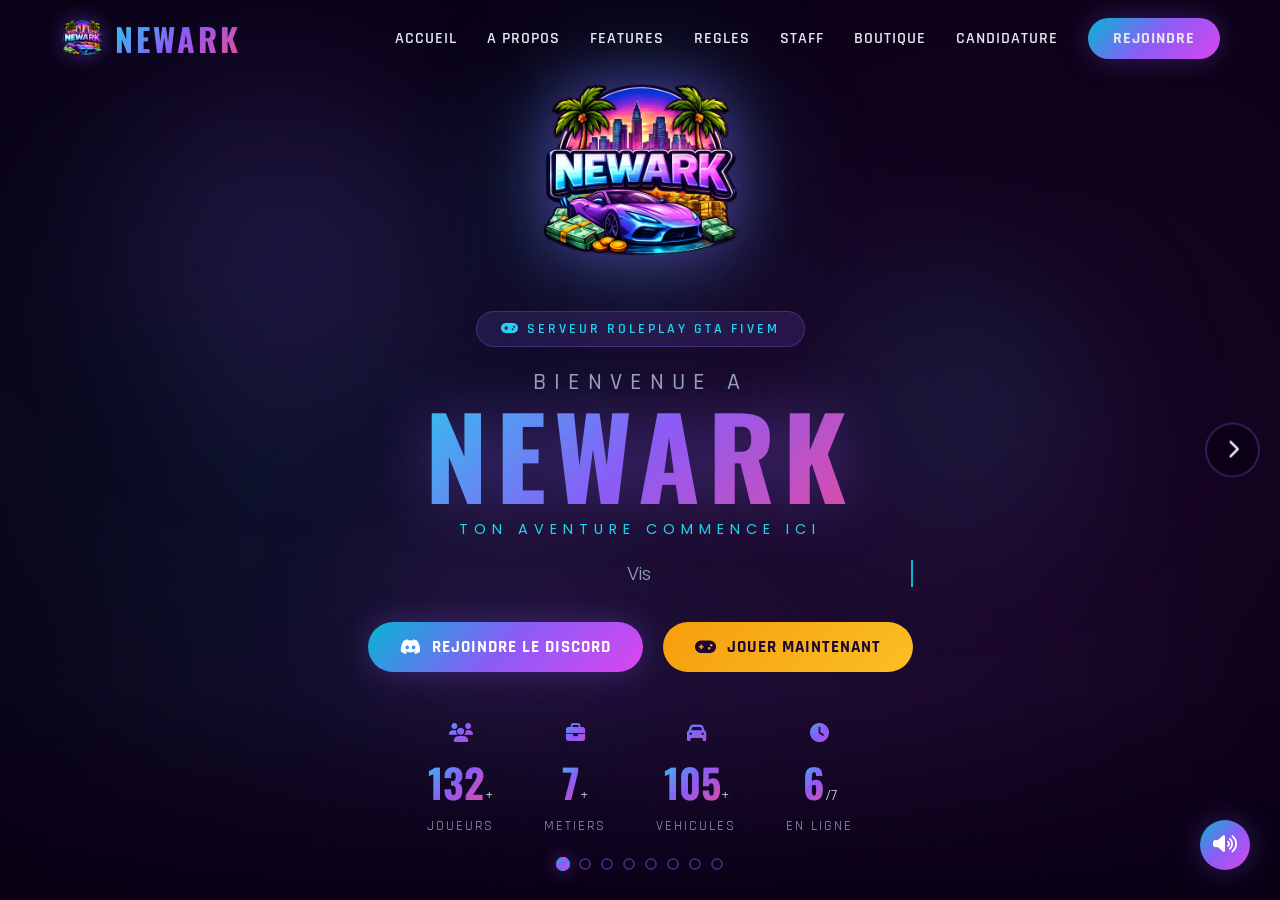
<file: index.html>
<!DOCTYPE html>
<html lang="fr">
<head>
    <meta charset="UTF-8">
    <meta name="viewport" content="width=device-width, initial-scale=1.0">
    <title>Newark RP - Serveur Roleplay GTA</title>
    <link rel="stylesheet" href="style.css">
    <link href="https://fonts.googleapis.com/css2?family=Oswald:wght@400;600;700&family=Rajdhani:wght@400;500;600;700&family=Bebas+Neue&family=Poppins:wght@300;400;500;600;700&display=swap" rel="stylesheet">
    <link rel="stylesheet" href="https://cdnjs.cloudflare.com/ajax/libs/font-awesome/6.5.1/css/all.min.css">
</head>
<body>
    <!-- Particules flottantes -->
    <div class="particles" id="particles"></div>

    <!-- Fleches navigation -->
    <button class="nav-arrow nav-arrow-left" id="prevPage"><i class="fas fa-chevron-left"></i></button>
    <button class="nav-arrow nav-arrow-right" id="nextPage"><i class="fas fa-chevron-right"></i></button>

    <!-- Indicateur de pages -->
    <div class="page-indicator" id="pageIndicator"></div>

    <!-- Navigation -->
    <nav class="navbar" id="navbar">
        <div class="nav-container">
            <a href="#accueil" class="nav-logo">
                <img src="assets/logo.png" alt="Newark RP" class="logo-img" onerror="this.style.display='none';">
                <span class="logo-text">NEWARK</span>
            </a>
            <ul class="nav-links">
                <li><a href="#accueil">Accueil</a></li>
                <li><a href="#apropos">A propos</a></li>
                <li><a href="#features">Features</a></li>
                <li><a href="#regles">Regles</a></li>
                <li><a href="#staff">Staff</a></li>
                <li><a href="#boutique">Boutique</a></li>
                <li><a href="#candidature">Candidature</a></li>
                <li><a href="#rejoindre" class="btn-join">Rejoindre</a></li>
            </ul>
            <div class="hamburger" id="hamburger">
                <span></span>
                <span></span>
                <span></span>
            </div>
        </div>
    </nav>

    <!-- Pages Wrapper -->
    <div class="pages-wrapper" id="pagesWrapper">

    <!-- Hero Section -->
    <section class="page hero" id="accueil">
        <div class="hero-bg-effects">
            <div class="hero-grid-lines"></div>
            <div class="hero-glow-orb orb-1"></div>
            <div class="hero-glow-orb orb-2"></div>
            <div class="hero-glow-orb orb-3"></div>
        </div>
        <div class="hero-overlay"></div>
        <div class="hero-content">
            <div class="hero-logo-container">
                <img src="assets/logo.png" alt="Newark RP" class="hero-logo">
            </div>
            <div class="hero-badge"><i class="fas fa-gamepad"></i> SERVEUR ROLEPLAY GTA FIVEM</div>
            <h1 class="hero-title">
                <span class="title-line">BIENVENUE A</span>
                <span class="title-newark">NEWARK</span>
                <span class="title-tagline">TON AVENTURE COMMENCE ICI</span>
            </h1>
            <p class="hero-subtitle">Vis ta vie, ecris ton histoire. Le serveur RP ou tout est possible.</p>
            <div class="hero-buttons">
                <a href="https://discord.gg/fgJKR7Qe9K" class="btn btn-primary" target="_blank">
                    <i class="fab fa-discord"></i> Rejoindre le Discord
                </a>
                <a href="https://cfx.re/join/96v6zk" class="btn btn-gta" target="_blank">
                    <i class="fas fa-gamepad"></i> Jouer Maintenant
                </a>
            </div>
            <div class="hero-stats">
                <div class="stat">
                    <div class="stat-icon"><i class="fas fa-users"></i></div>
                    <span class="stat-number" data-target="500">0</span>+
                    <span class="stat-label">Joueurs</span>
                </div>
                <div class="stat">
                    <div class="stat-icon"><i class="fas fa-briefcase"></i></div>
                    <span class="stat-number" data-target="30">0</span>+
                    <span class="stat-label">Metiers</span>
                </div>
                <div class="stat">
                    <div class="stat-icon"><i class="fas fa-car"></i></div>
                    <span class="stat-number" data-target="400">0</span>+
                    <span class="stat-label">Vehicules</span>
                </div>
                <div class="stat">
                    <div class="stat-icon"><i class="fas fa-clock"></i></div>
                    <span class="stat-number" data-target="24">0</span>/7
                    <span class="stat-label">En ligne</span>
                </div>
            </div>
        </div>
        <div class="scroll-indicator" style="display:none;">
            <div class="mouse">
                <div class="wheel"></div>
            </div>
            <span>Scroll</span>
        </div>
    </section>

    <!-- A propos -->
    <section class="page section" id="apropos">
        <div class="container">
            <div class="section-header">
                <span class="section-tag">DECOUVRIR</span>
                <h2 class="section-title">A PROPOS DE <span class="gradient-text">NEWARK</span></h2>
                <div class="section-line"></div>
            </div>
            <div class="about-grid">
                <div class="about-card">
                    <div class="about-icon">
                        <i class="fas fa-city"></i>
                    </div>
                    <h3>Une Ville Vivante</h3>
                    <p>Newark est une ville immersive ou chaque coin de rue raconte une histoire. Explore, decouvre et fais ta place dans cette metropole.</p>
                </div>
                <div class="about-card">
                    <div class="about-icon">
                        <i class="fas fa-users"></i>
                    </div>
                    <h3>Communaute Active</h3>
                    <p>Rejoins une communaute passionnee de joueurs RP. Des evenements reguliers et une ambiance unique t'attendent.</p>
                </div>
                <div class="about-card">
                    <div class="about-icon">
                        <i class="fas fa-code"></i>
                    </div>
                    <h3>Scripts Exclusifs</h3>
                    <p>Des scripts developpes sur mesure pour une experience de jeu unique. Systemes de jobs, economie realiste et bien plus.</p>
                </div>
            </div>
        </div>
    </section>

    <!-- Features -->
    <section class="page section section-dark" id="features">
        <div class="container">
            <div class="section-header">
                <span class="section-tag">GAMEPLAY</span>
                <h2 class="section-title">NOS <span class="gradient-text">FEATURES</span></h2>
                <div class="section-line"></div>
            </div>
            <div class="features-grid">
                <div class="feature-card" data-aos="fade-up">
                    <div class="feature-icon"><i class="fas fa-briefcase"></i></div>
                    <h3>30+ Metiers</h3>
                    <p>Policier, medecin, mecanicien, dealer, chef d'entreprise... Choisis ta voie.</p>
                </div>
                <div class="feature-card" data-aos="fade-up">
                    <div class="feature-icon"><i class="fas fa-car"></i></div>
                    <h3>400+ Vehicules</h3>
                    <p>Une large gamme de vehicules customs, des supercars aux utilitaires.</p>
                </div>
                <div class="feature-card" data-aos="fade-up">
                    <div class="feature-icon"><i class="fas fa-home"></i></div>
                    <h3>Immobilier</h3>
                    <p>Achete, loue ou vends des proprietes. Deviens magnat de l'immobilier.</p>
                </div>
                <div class="feature-card" data-aos="fade-up">
                    <div class="feature-icon"><i class="fas fa-handshake"></i></div>
                    <h3>Organisations</h3>
                    <p>Cree ou rejoins des gangs, mafias et entreprises legales ou illegales.</p>
                </div>
                <div class="feature-card" data-aos="fade-up">
                    <div class="feature-icon"><i class="fas fa-coins"></i></div>
                    <h3>Economie Realiste</h3>
                    <p>Un systeme economique complet avec banques, marche noir et investissements.</p>
                </div>
                <div class="feature-card" data-aos="fade-up">
                    <div class="feature-icon"><i class="fas fa-calendar-alt"></i></div>
                    <h3>Events Reguliers</h3>
                    <p>Courses illegales, braquages, soirees VIP... L'action ne s'arrete jamais.</p>
                </div>
            </div>
        </div>
    </section>

    <!-- Regles -->
    <section class="page section" id="regles">
        <div class="container">
            <div class="section-header">
                <span class="section-tag">IMPORTANT</span>
                <h2 class="section-title">LES <span class="gradient-text">REGLES</span></h2>
                <div class="section-line"></div>
            </div>
            <div class="rules-container">
                <div class="rule-item">
                    <div class="rule-number">01</div>
                    <div class="rule-content">
                        <h3><i class="fas fa-theater-masks"></i> Respect du Roleplay</h3>
                        <p>Restez dans votre personnage en toutes circonstances. Le HRP (Hors RolePlay) est strictement interdit en jeu. Utilisez /ooc pour les discussions hors RP.</p>
                    </div>
                </div>
                <div class="rule-item">
                    <div class="rule-number">02</div>
                    <div class="rule-content">
                        <h3><i class="fas fa-heart"></i> Respect des Joueurs</h3>
                        <p>Aucune forme de harcelement, discrimination, racisme ou toxicite ne sera toleree. Les insultes HRP entrainent un ban immediat.</p>
                    </div>
                </div>
                <div class="rule-item">
                    <div class="rule-number">03</div>
                    <div class="rule-content">
                        <h3><i class="fas fa-skull-crossbones"></i> No RDM (Random Deathmatch)</h3>
                        <p>Il est interdit de tuer un joueur sans raison RP valable. Toute action violente doit etre justifiee par un scenario coherent avec une interaction prealable.</p>
                    </div>
                </div>
                <div class="rule-item">
                    <div class="rule-number">04</div>
                    <div class="rule-content">
                        <h3><i class="fas fa-car-crash"></i> No VDM (Vehicle Deathmatch)</h3>
                        <p>Il est interdit d'utiliser un vehicule comme arme pour ecraser volontairement d'autres joueurs sans raison RP valable.</p>
                    </div>
                </div>
                <div class="rule-item">
                    <div class="rule-number">05</div>
                    <div class="rule-content">
                        <h3><i class="fas fa-exclamation-triangle"></i> FearRP (Peur pour sa vie)</h3>
                        <p>Vous devez valoriser la vie de votre personnage. Si quelqu'un vous braque avec une arme, vous devez cooperer. Pas de comportement suicidaire ou kamikaze.</p>
                    </div>
                </div>
                <div class="rule-item">
                    <div class="rule-number">06</div>
                    <div class="rule-content">
                        <h3><i class="fas fa-ban"></i> No PowerGaming</h3>
                        <p>Il est interdit de forcer des actions sur un autre joueur sans son consentement RP. Utilisez /me pour decrire vos actions et laissez l'autre reagir.</p>
                    </div>
                </div>
                <div class="rule-item">
                    <div class="rule-number">07</div>
                    <div class="rule-content">
                        <h3><i class="fas fa-brain"></i> No MetaGaming</h3>
                        <p>Il est interdit d'utiliser des informations obtenues en dehors du jeu (Discord, stream, etc.) pour avantager votre personnage en RP.</p>
                    </div>
                </div>
                <div class="rule-item">
                    <div class="rule-number">08</div>
                    <div class="rule-content">
                        <h3><i class="fas fa-redo"></i> New Life Rule (NLR)</h3>
                        <p>Apres une mort RP, vous oubliez tout ce qui s'est passe avant votre mort. Vous ne pouvez pas retourner sur les lieux de votre mort pendant 15 minutes.</p>
                    </div>
                </div>
                <div class="rule-item">
                    <div class="rule-number">09</div>
                    <div class="rule-content">
                        <h3><i class="fas fa-users-slash"></i> No FreekiII</h3>
                        <p>Il est interdit de tuer en masse sans scenario RP. Les fusillades doivent etre justifiees et proportionnelles a la situation.</p>
                    </div>
                </div>
                <div class="rule-item">
                    <div class="rule-number">10</div>
                    <div class="rule-content">
                        <h3><i class="fas fa-shield-alt"></i> Safe Zones</h3>
                        <p>L'hopital, le commissariat et le tribunal sont des zones safe. Aucune action violente (braquage, meurtre, fusillade) n'y est autorisee.</p>
                    </div>
                </div>
                <div class="rule-item">
                    <div class="rule-number">11</div>
                    <div class="rule-content">
                        <h3><i class="fas fa-microphone"></i> Micro Obligatoire</h3>
                        <p>Un micro fonctionnel est obligatoire pour jouer sur le serveur. Le vocal est le moyen principal de communication RP.</p>
                    </div>
                </div>
                <div class="rule-item">
                    <div class="rule-number">12</div>
                    <div class="rule-content">
                        <h3><i class="fas fa-code"></i> No Cheat / Exploit</h3>
                        <p>L'utilisation de mods, cheats, mod menus, injections ou exploits de bugs est strictement interdite et entraine un ban permanent sans appel.</p>
                    </div>
                </div>
                <div class="rule-item">
                    <div class="rule-number">13</div>
                    <div class="rule-content">
                        <h3><i class="fas fa-hand-paper"></i> No Cop Bait</h3>
                        <p>Il est interdit de provoquer volontairement la police sans raison RP (faire des infractions devant eux expres, les insulter sans motif, etc.).</p>
                    </div>
                </div>
                <div class="rule-item">
                    <div class="rule-number">14</div>
                    <div class="rule-content">
                        <h3><i class="fas fa-sign-out-alt"></i> No Combat Logging</h3>
                        <p>Il est interdit de se deconnecter pendant une action RP (course-poursuite, braquage, arrestation, fusillade) pour eviter les consequences.</p>
                    </div>
                </div>
                <div class="rule-item">
                    <div class="rule-number">15</div>
                    <div class="rule-content">
                        <h3><i class="fas fa-gavel"></i> Decisions du Staff</h3>
                        <p>Les decisions du staff sont finales. En cas de desaccord, faites un ticket sur Discord. Toute contestation en jeu sera sanctionnee.</p>
                    </div>
                </div>
            </div>
        </div>
    </section>

    <!-- Staff -->
    <section class="page section section-dark" id="staff">
        <div class="container">
            <div class="section-header">
                <span class="section-tag">EQUIPE</span>
                <h2 class="section-title">NOTRE <span class="gradient-text">STAFF</span></h2>
                <div class="section-line"></div>
            </div>
            <div class="staff-grid">
                <div class="staff-card">
                    <div class="staff-avatar">
                        <i class="fas fa-crown"></i>
                    </div>
                    <h3>Fondateur</h3>
                    <p class="staff-name">Pazoh</p>
                    <span class="staff-role">Direction</span>
                </div>
                <div class="staff-card">
                    <div class="staff-avatar">
                        <i class="fas fa-crown"></i>
                    </div>
                    <h3>Fondateur</h3>
                    <p class="staff-name">Riko</p>
                    <span class="staff-role">Direction</span>
                </div>
                <div class="staff-card">
                    <div class="staff-avatar">
                        <i class="fas fa-crown"></i>
                    </div>
                    <h3>Fondateur</h3>
                    <p class="staff-name">BMS</p>
                    <span class="staff-role">Direction</span>
                </div>
                <div class="staff-card">
                    <div class="staff-avatar">
                        <i class="fas fa-crown"></i>
                    </div>
                    <h3>Fondateur</h3>
                    <p class="staff-name">Bendero</p>
                    <span class="staff-role">Direction</span>
                </div>
                <div class="staff-card">
                    <div class="staff-avatar">
                        <i class="fas fa-wrench"></i>
                    </div>
                    <h3>Developpeur</h3>
                    <p class="staff-name">Revolt</p>
                    <span class="staff-role">Developpement</span>
                </div>
            </div>
        </div>
    </section>

    <!-- Boutique -->
    <section class="page section" id="boutique">
        <div class="container">
            <div class="section-header">
                <span class="section-tag">SHOP</span>
                <h2 class="section-title">LA <span class="gradient-text">BOUTIQUE</span></h2>
                <div class="section-line"></div>
                <p class="shop-desc">Achete des coins pour debloquer du contenu exclusif sur le serveur.</p>
            </div>
            <div class="shop-grid">
                <div class="shop-card">
                    <div class="shop-icon"><i class="fas fa-coins"></i></div>
                    <div class="shop-coins">1 000 Coins</div>
                    <div class="shop-price">9.99€</div>
                    <a href="https://discord.gg/fgJKR7Qe9K" class="btn btn-secondary" target="_blank">Acheter</a>
                </div>
                <div class="shop-card">
                    <div class="shop-icon"><i class="fas fa-coins"></i></div>
                    <div class="shop-coins">2 500 Coins</div>
                    <div class="shop-price">24.99€</div>
                    <a href="https://discord.gg/fgJKR7Qe9K" class="btn btn-secondary" target="_blank">Acheter</a>
                </div>
                <div class="shop-card shop-popular">
                    <div class="shop-badge">POPULAIRE</div>
                    <div class="shop-icon"><i class="fas fa-gem"></i></div>
                    <div class="shop-coins">5 000 Coins</div>
                    <div class="shop-price">49.99€</div>
                    <a href="https://discord.gg/fgJKR7Qe9K" class="btn btn-primary" target="_blank">Acheter</a>
                </div>
                <div class="shop-card">
                    <div class="shop-icon"><i class="fas fa-gem"></i></div>
                    <div class="shop-coins">10 000 Coins</div>
                    <div class="shop-price">99.99€</div>
                    <a href="https://discord.gg/fgJKR7Qe9K" class="btn btn-secondary" target="_blank">Acheter</a>
                </div>
                <div class="shop-card">
                    <div class="shop-icon"><i class="fas fa-trophy"></i></div>
                    <div class="shop-coins">20 000 Coins</div>
                    <div class="shop-price">199.99€</div>
                    <a href="https://discord.gg/fgJKR7Qe9K" class="btn btn-secondary" target="_blank">Acheter</a>
                </div>
                <div class="shop-card shop-premium">
                    <div class="shop-badge">PREMIUM</div>
                    <div class="shop-icon"><i class="fas fa-crown"></i></div>
                    <div class="shop-coins">30 000 Coins</div>
                    <div class="shop-price">299.99€</div>
                    <a href="https://discord.gg/fgJKR7Qe9K" class="btn btn-gta" target="_blank">Acheter</a>
                </div>
            </div>

            <div class="section-header" style="margin-top: 80px;">
                <span class="section-tag">VIP</span>
                <h2 class="section-title">PACKS <span class="gradient-text">VIP</span></h2>
                <div class="section-line"></div>
                <p class="shop-desc">Deviens VIP et profite d'avantages exclusifs sur le serveur.</p>
            </div>
            <div class="vip-grid">
                <div class="vip-card vip-bronze">
                    <div class="vip-tier">BRONZE</div>
                    <div class="vip-icon"><i class="fas fa-medal"></i></div>
                    <div class="vip-price">29.99€</div>
                    <ul class="vip-perks">
                        <li><i class="fas fa-check"></i> Grade VIP Bronze en jeu</li>
                        <li><i class="fas fa-check"></i> Vehicules exclusifs</li>
                        <li><i class="fas fa-check"></i> Bonus de salaire</li>
                        <li><i class="fas fa-check"></i> Acces prioritaire</li>
                    </ul>
                    <a href="https://discord.gg/fgJKR7Qe9K" class="btn btn-secondary" target="_blank">Acheter</a>
                </div>
                <div class="vip-card vip-argent">
                    <div class="vip-badge-pop">POPULAIRE</div>
                    <div class="vip-tier">ARGENT</div>
                    <div class="vip-icon"><i class="fas fa-star"></i></div>
                    <div class="vip-price">69.99€</div>
                    <ul class="vip-perks">
                        <li><i class="fas fa-check"></i> Tout le pack Bronze</li>
                        <li><i class="fas fa-check"></i> Vehicules premium</li>
                        <li><i class="fas fa-check"></i> Bonus de salaire x2</li>
                        <li><i class="fas fa-check"></i> Proprietes exclusives</li>
                        <li><i class="fas fa-check"></i> Support prioritaire</li>
                    </ul>
                    <a href="https://discord.gg/fgJKR7Qe9K" class="btn btn-primary" target="_blank">Acheter</a>
                </div>
                <div class="vip-card vip-or">
                    <div class="vip-badge-pop">PREMIUM</div>
                    <div class="vip-tier">OR</div>
                    <div class="vip-icon"><i class="fas fa-crown"></i></div>
                    <div class="vip-price">99.99€</div>
                    <ul class="vip-perks">
                        <li><i class="fas fa-check"></i> Tout le pack Argent</li>
                        <li><i class="fas fa-check"></i> Tous les vehicules</li>
                        <li><i class="fas fa-check"></i> Bonus de salaire x3</li>
                        <li><i class="fas fa-check"></i> Proprietes de luxe</li>
                        <li><i class="fas fa-check"></i> Acces aux events VIP</li>
                        <li><i class="fas fa-check"></i> Role exclusif Discord</li>
                    </ul>
                    <a href="https://discord.gg/fgJKR7Qe9K" class="btn btn-gta" target="_blank">Acheter</a>
                </div>
            </div>
        </div>
    </section>

    <!-- Candidature Staff -->
    <section class="page section section-dark" id="candidature">
        <div class="container">
            <div class="section-header">
                <span class="section-tag">RECRUTEMENT</span>
                <h2 class="section-title">CANDIDATURE <span class="gradient-text">STAFF</span></h2>
                <div class="section-line"></div>
                <p class="shop-desc">Tu veux rejoindre l'equipe ? Remplis le formulaire ci-dessous.</p>
            </div>
            <div class="form-container">
                <iframe name="hidden_iframe" style="display:none;"></iframe>
                <form class="candidature-form" id="candidatureForm" action="https://script.google.com/macros/s/AKfycbwXsIdLWLMIG82zrKKgx4FMBmJ8pPCLHHlgOfWB2PcvSa_f9gHMp91j4Tq1DJK7utXUWA/exec" method="POST" target="hidden_iframe">
                    <div class="form-row">
                        <div class="form-group">
                            <label for="pseudo">Pseudo en jeu</label>
                            <input type="text" id="pseudo" name="pseudo" placeholder="Ton pseudo IG" required>
                        </div>
                        <div class="form-group">
                            <label for="discord">Discord</label>
                            <input type="text" id="discord" name="discord" placeholder="Pseudo#0000" required>
                        </div>
                    </div>
                    <div class="form-row">
                        <div class="form-group">
                            <label for="age">Age</label>
                            <input type="number" id="age" name="age" placeholder="Ton age" min="13" required>
                        </div>
                        <div class="form-group">
                            <label for="poste">Poste souhaite</label>
                            <select id="poste" name="poste" required>
                                <option value="" disabled selected>Choisir un poste</option>
                                <option value="moderateur">Moderateur</option>
                                <option value="admin">Administrateur</option>
                                <option value="dev">Developpeur</option>
                                <option value="support">Support</option>
                            </select>
                        </div>
                    </div>
                    <div class="form-group">
                        <label for="experience">As-tu de l'experience en tant que staff sur un serveur RP ?</label>
                        <textarea id="experience" name="experience" rows="3" placeholder="Decris ton experience (serveurs, roles, duree...)" required></textarea>
                    </div>
                    <div class="form-group">
                        <label for="disponibilite">Quelle est ta disponibilite par semaine ?</label>
                        <input type="text" id="disponibilite" name="disponibilite" placeholder="Ex: Tous les soirs + week-end" required>
                    </div>
                    <div class="form-group">
                        <label for="motivation">Pourquoi veux-tu rejoindre le staff de Newark ?</label>
                        <textarea id="motivation" name="motivation" rows="4" placeholder="Explique ta motivation..." required></textarea>
                    </div>
                    <div class="form-group">
                        <label for="situation">Un joueur insulte un autre joueur en plein RP, que fais-tu ?</label>
                        <textarea id="situation" name="situation" rows="3" placeholder="Decris comment tu gererais cette situation..." required></textarea>
                    </div>
                    <div class="form-group">
                        <label for="complement">Quelque chose a ajouter ?</label>
                        <textarea id="complement" name="complement" rows="2" placeholder="Informations complementaires (optionnel)"></textarea>
                    </div>
                    <button type="submit" class="btn btn-primary btn-large btn-submit">
                        <i class="fas fa-paper-plane"></i> Envoyer ma candidature
                    </button>
                </form>
                <div class="form-success" id="formSuccess">
                    <i class="fas fa-check-circle"></i>
                    <h3>Candidature envoyee !</h3>
                    <p>Merci pour ta candidature. L'equipe va l'examiner et te recontactera sur Discord.</p>
                </div>
            </div>
        </div>
    </section>

    <!-- Rejoindre -->
    <section class="page section cta-section" id="rejoindre">
        <div class="container">
            <div class="cta-content">
                <h2 class="cta-title">PRET A REJOINDRE <span class="gradient-text">NEWARK</span> ?</h2>
                <p class="cta-text">Rejoins notre communaute sur Discord pour commencer ton aventure. Candidatures ouvertes !</p>
                <div class="cta-buttons">
                    <a href="https://discord.gg/fgJKR7Qe9K" class="btn btn-primary btn-large" target="_blank">
                        <i class="fab fa-discord"></i> Rejoindre le Discord
                    </a>
                    <a href="https://cfx.re/join/96v6zk" class="btn btn-gta btn-large" target="_blank">
                        <i class="fas fa-gamepad"></i> Se Connecter au Serveur
                    </a>
                </div>
                <div class="cta-socials">
                    <a href="#" class="social-link" aria-label="Discord"><i class="fab fa-discord"></i></a>
                    <a href="#" class="social-link" aria-label="TikTok"><i class="fab fa-tiktok"></i></a>
                    <a href="#" class="social-link" aria-label="YouTube"><i class="fab fa-youtube"></i></a>
                    <a href="#" class="social-link" aria-label="Instagram"><i class="fab fa-instagram"></i></a>
                    <a href="#" class="social-link" aria-label="Twitter"><i class="fab fa-twitter"></i></a>
                </div>
            </div>
        </div>
    </section>

    </div><!-- End pages-wrapper -->

    <!-- Footer -->
    <footer class="footer" style="display:none;">
        <div class="container">
            <div class="footer-content">
                <div class="footer-brand">
                    <span class="footer-logo">NEWARK</span>
                    <p>Le serveur RP ou tout est possible.</p>
                </div>
                <div class="footer-links">
                    <a href="#accueil">Accueil</a>
                    <a href="#apropos">A propos</a>
                    <a href="#features">Features</a>
                    <a href="#regles">Regles</a>
                </div>
            </div>
            <div class="footer-bottom">
                <p>&copy; 2026 Newark RP - Tous droits reserves. Non affilie a Rockstar Games.</p>
            </div>
        </div>
    </footer>

    <!-- Musique de fond YouTube - Playlist -->
    <iframe id="bg-music" width="0" height="0" src="https://www.youtube.com/embed/X4yDzAMOGqI?autoplay=1&loop=0&controls=0&showinfo=0&mute=0&enablejsapi=1" frameborder="0" allow="autoplay" style="position:fixed;top:-9999px;left:-9999px;"></iframe>

    <!-- Controle musique -->
    <div class="music-control" id="musicControl">
        <div class="music-toggle" id="musicToggle" title="Musique ON/OFF">
            <i class="fas fa-volume-up" id="musicIcon"></i>
        </div>
        <div class="volume-slider" id="volumeSlider">
            <input type="range" min="0" max="100" value="50" id="volumeRange" class="volume-range">
        </div>
    </div>

    <script src="script.js"></script>
</body>
</html>
</file>
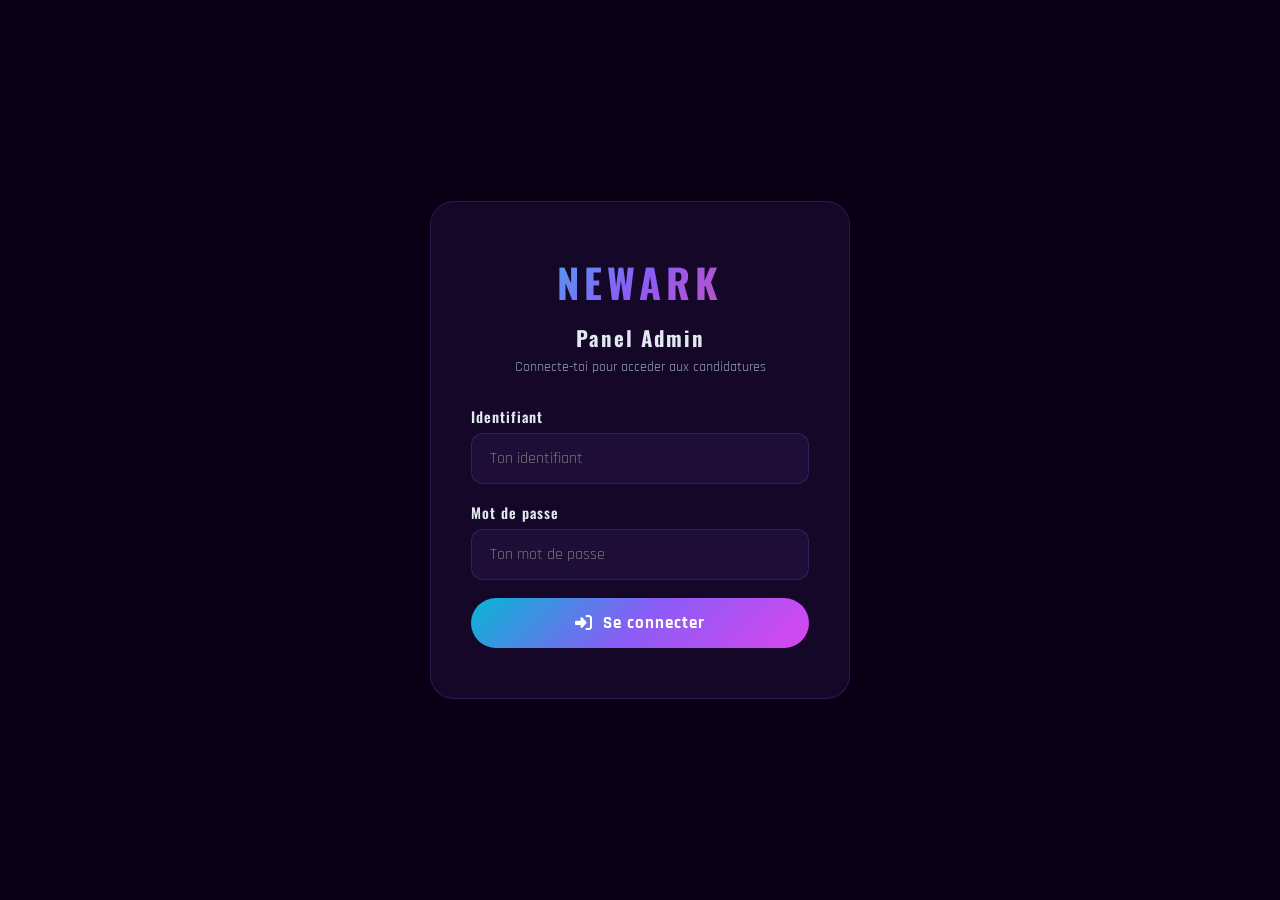
<file: admin.html>
<!DOCTYPE html>
<html lang="fr">
<head>
    <meta charset="UTF-8">
    <meta name="viewport" content="width=device-width, initial-scale=1.0">
    <title>Newark RP - Panel Admin Candidatures</title>
    <link href="https://fonts.googleapis.com/css2?family=Oswald:wght@400;600;700&family=Rajdhani:wght@400;500;600;700&display=swap" rel="stylesheet">
    <link rel="stylesheet" href="https://cdnjs.cloudflare.com/ajax/libs/font-awesome/6.5.1/css/all.min.css">
    <style>
        :root {
            --purple: #8B5CF6;
            --cyan: #06B6D4;
            --cyan-light: #22D3EE;
            --magenta: #D946EF;
            --gold: #F59E0B;
            --bg-dark: #0a0015;
            --bg-card: rgba(139, 92, 246, 0.08);
            --text: #E2E8F0;
            --text-muted: #94A3B8;
            --gradient-main: linear-gradient(135deg, #06B6D4, #8B5CF6, #D946EF);
            --gradient-gta: linear-gradient(135deg, #22D3EE, #8B5CF6, #EC4899);
            --green: #22C55E;
            --red: #EF4444;
        }

        * { margin: 0; padding: 0; box-sizing: border-box; }

        body {
            font-family: 'Rajdhani', sans-serif;
            background: var(--bg-dark);
            color: var(--text);
            min-height: 100vh;
        }

        .admin-header {
            background: rgba(10, 0, 21, 0.95);
            border-bottom: 1px solid rgba(139, 92, 246, 0.2);
            padding: 20px 30px;
            display: flex;
            justify-content: space-between;
            align-items: center;
            backdrop-filter: blur(20px);
        }

        .admin-logo {
            font-family: 'Oswald', sans-serif;
            font-size: 1.5rem;
            font-weight: 700;
            background: var(--gradient-gta);
            -webkit-background-clip: text;
            -webkit-text-fill-color: transparent;
            background-clip: text;
            letter-spacing: 3px;
        }

        .admin-badge {
            padding: 6px 16px;
            background: rgba(139, 92, 246, 0.15);
            border: 1px solid rgba(139, 92, 246, 0.3);
            border-radius: 50px;
            font-size: 0.8rem;
            font-weight: 600;
            letter-spacing: 2px;
            color: var(--cyan-light);
        }

        .admin-container {
            max-width: 1400px;
            margin: 0 auto;
            padding: 30px;
        }

        .stats-bar {
            display: grid;
            grid-template-columns: repeat(4, 1fr);
            gap: 20px;
            margin-bottom: 30px;
        }

        .stat-box {
            background: var(--bg-card);
            border: 1px solid rgba(139, 92, 246, 0.12);
            border-radius: 16px;
            padding: 25px;
            text-align: center;
        }

        .stat-box .number {
            font-family: 'Oswald', sans-serif;
            font-size: 2.5rem;
            font-weight: 700;
            background: var(--gradient-gta);
            -webkit-background-clip: text;
            -webkit-text-fill-color: transparent;
            background-clip: text;
        }

        .stat-box .label {
            color: var(--text-muted);
            font-size: 0.9rem;
            letter-spacing: 1px;
            text-transform: uppercase;
            margin-top: 5px;
        }

        .filter-bar {
            display: flex;
            gap: 10px;
            margin-bottom: 25px;
            flex-wrap: wrap;
        }

        .filter-btn {
            padding: 10px 22px;
            border-radius: 50px;
            border: 1px solid rgba(139, 92, 246, 0.2);
            background: transparent;
            color: var(--text);
            font-family: 'Rajdhani', sans-serif;
            font-size: 0.95rem;
            font-weight: 600;
            cursor: pointer;
            transition: all 0.3s ease;
            letter-spacing: 1px;
        }

        .filter-btn:hover, .filter-btn.active {
            background: var(--gradient-main);
            border-color: transparent;
        }

        .candidatures-list {
            display: flex;
            flex-direction: column;
            gap: 15px;
        }

        .candidature-card {
            background: var(--bg-card);
            border: 1px solid rgba(139, 92, 246, 0.12);
            border-radius: 16px;
            overflow: hidden;
            transition: all 0.3s ease;
        }

        .candidature-card:hover {
            border-color: rgba(139, 92, 246, 0.3);
        }

        .card-header {
            display: flex;
            justify-content: space-between;
            align-items: center;
            padding: 20px 25px;
            cursor: pointer;
            gap: 15px;
        }

        .card-header:hover {
            background: rgba(139, 92, 246, 0.05);
        }

        .card-info {
            display: flex;
            align-items: center;
            gap: 20px;
            flex-wrap: wrap;
        }

        .card-pseudo {
            font-family: 'Oswald', sans-serif;
            font-size: 1.3rem;
            font-weight: 700;
            letter-spacing: 1px;
        }

        .card-poste {
            padding: 4px 14px;
            background: rgba(6, 182, 212, 0.15);
            border-radius: 20px;
            font-size: 0.8rem;
            color: var(--cyan-light);
            font-weight: 600;
            text-transform: uppercase;
            letter-spacing: 1px;
        }

        .card-date {
            color: var(--text-muted);
            font-size: 0.85rem;
        }

        .card-right {
            display: flex;
            align-items: center;
            gap: 15px;
        }

        .status-badge {
            padding: 6px 16px;
            border-radius: 20px;
            font-size: 0.8rem;
            font-weight: 700;
            letter-spacing: 1px;
            text-transform: uppercase;
        }

        .status-attente { background: rgba(245, 158, 11, 0.15); color: var(--gold); }
        .status-accepte { background: rgba(34, 197, 94, 0.15); color: var(--green); }
        .status-refuse { background: rgba(239, 68, 68, 0.15); color: var(--red); }

        .toggle-icon {
            color: var(--text-muted);
            transition: transform 0.3s ease;
        }

        .candidature-card.open .toggle-icon {
            transform: rotate(180deg);
        }

        .card-details {
            display: none;
            padding: 0 25px 25px;
            border-top: 1px solid rgba(139, 92, 246, 0.1);
        }

        .candidature-card.open .card-details {
            display: block;
        }

        .detail-group {
            margin-top: 18px;
        }

        .detail-group label {
            font-family: 'Oswald', sans-serif;
            font-size: 0.95rem;
            font-weight: 600;
            color: var(--cyan-light);
            letter-spacing: 1px;
            display: block;
            margin-bottom: 6px;
        }

        .detail-group p {
            color: var(--text-muted);
            line-height: 1.7;
            background: rgba(0, 0, 0, 0.2);
            padding: 12px 16px;
            border-radius: 10px;
        }

        .card-actions {
            display: flex;
            gap: 12px;
            margin-top: 25px;
            padding-top: 20px;
            border-top: 1px solid rgba(139, 92, 246, 0.1);
        }

        .action-btn {
            padding: 10px 28px;
            border-radius: 50px;
            border: none;
            font-family: 'Rajdhani', sans-serif;
            font-size: 1rem;
            font-weight: 700;
            cursor: pointer;
            transition: all 0.3s ease;
            letter-spacing: 1px;
            display: flex;
            align-items: center;
            gap: 8px;
        }

        .btn-accept {
            background: rgba(34, 197, 94, 0.15);
            color: var(--green);
            border: 1px solid rgba(34, 197, 94, 0.3);
        }
        .btn-accept:hover {
            background: var(--green);
            color: white;
        }

        .btn-refuse {
            background: rgba(239, 68, 68, 0.15);
            color: var(--red);
            border: 1px solid rgba(239, 68, 68, 0.3);
        }
        .btn-refuse:hover {
            background: var(--red);
            color: white;
        }

        .btn-delete {
            background: transparent;
            color: var(--text-muted);
            border: 1px solid rgba(139, 92, 246, 0.15);
            margin-left: auto;
        }
        .btn-delete:hover {
            background: rgba(239, 68, 68, 0.1);
            color: var(--red);
            border-color: rgba(239, 68, 68, 0.3);
        }

        .empty-state {
            text-align: center;
            padding: 80px 20px;
        }

        .empty-state i {
            font-size: 4rem;
            background: var(--gradient-gta);
            -webkit-background-clip: text;
            -webkit-text-fill-color: transparent;
            background-clip: text;
            margin-bottom: 20px;
        }

        .empty-state h3 {
            font-family: 'Oswald', sans-serif;
            font-size: 1.5rem;
            margin-bottom: 10px;
            letter-spacing: 2px;
        }

        .empty-state p {
            color: var(--text-muted);
        }

        .back-link {
            color: var(--text-muted);
            text-decoration: none;
            display: flex;
            align-items: center;
            gap: 8px;
            font-weight: 600;
            transition: color 0.3s ease;
        }

        .back-link:hover { color: var(--cyan-light); }

        @media (max-width: 768px) {
            .stats-bar { grid-template-columns: repeat(2, 1fr); }
            .card-info { gap: 10px; }
            .card-actions { flex-wrap: wrap; }
            .btn-delete { margin-left: 0; }
        }

        @media (max-width: 480px) {
            .stats-bar { grid-template-columns: 1fr; }
            .admin-header { flex-wrap: wrap; gap: 10px; }
        }

        /* LOGIN */
        .login-overlay {
            position: fixed;
            top: 0; left: 0;
            width: 100%; height: 100%;
            background: var(--bg-dark);
            z-index: 99999;
            display: flex;
            align-items: center;
            justify-content: center;
        }

        .login-overlay.hidden { display: none; }

        .login-box {
            background: var(--bg-card);
            border: 1px solid rgba(139, 92, 246, 0.2);
            border-radius: 24px;
            padding: 50px 40px;
            text-align: center;
            max-width: 420px;
            width: 90%;
        }

        .login-logo {
            font-family: 'Oswald', sans-serif;
            font-size: 2.5rem;
            font-weight: 700;
            background: var(--gradient-gta);
            -webkit-background-clip: text;
            -webkit-text-fill-color: transparent;
            background-clip: text;
            letter-spacing: 5px;
            margin-bottom: 10px;
        }

        .login-title {
            font-family: 'Oswald', sans-serif;
            font-size: 1.3rem;
            letter-spacing: 2px;
            margin-bottom: 5px;
        }

        .login-subtitle {
            color: var(--text-muted);
            font-size: 0.9rem;
            margin-bottom: 30px;
        }

        .login-field {
            margin-bottom: 18px;
            text-align: left;
        }

        .login-field label {
            font-family: 'Oswald', sans-serif;
            font-size: 0.9rem;
            font-weight: 600;
            letter-spacing: 1px;
            display: block;
            margin-bottom: 6px;
        }

        .login-field input {
            width: 100%;
            background: rgba(139, 92, 246, 0.08);
            border: 1px solid rgba(139, 92, 246, 0.2);
            border-radius: 12px;
            padding: 14px 18px;
            color: var(--text);
            font-family: 'Rajdhani', sans-serif;
            font-size: 1rem;
            outline: none;
            transition: all 0.3s ease;
        }

        .login-field input:focus {
            border-color: var(--cyan);
            box-shadow: 0 0 20px rgba(6, 182, 212, 0.15);
        }

        .login-error {
            color: #EF4444;
            font-size: 0.85rem;
            font-weight: 600;
            margin-bottom: 15px;
            display: none;
        }

        .login-error.show { display: block; }

        .login-btn {
            width: 100%;
            padding: 14px;
            background: var(--gradient-main);
            border: none;
            border-radius: 50px;
            color: white;
            font-family: 'Rajdhani', sans-serif;
            font-size: 1.05rem;
            font-weight: 700;
            letter-spacing: 1px;
            cursor: pointer;
            transition: all 0.3s ease;
            display: flex;
            align-items: center;
            justify-content: center;
            gap: 10px;
        }

        .login-btn:hover {
            transform: translateY(-2px);
            box-shadow: 0 10px 40px rgba(139, 92, 246, 0.4);
        }

        .admin-logged { display: none; }
        .admin-logged.show { display: flex; }
        .admin-container-locked { display: none; }
        .admin-container-locked.show { display: block; }
    </style>
</head>
<body>

    <!-- Ecran de connexion -->
    <div class="login-overlay" id="loginOverlay">
        <div class="login-box">
            <div class="login-logo">NEWARK</div>
            <h2 class="login-title">Panel Admin</h2>
            <p class="login-subtitle">Connecte-toi pour acceder aux candidatures</p>
            <div class="login-form">
                <div class="login-field">
                    <label>Identifiant</label>
                    <input type="text" id="loginUser" placeholder="Ton identifiant">
                </div>
                <div class="login-field">
                    <label>Mot de passe</label>
                    <input type="password" id="loginPass" placeholder="Ton mot de passe">
                </div>
                <div class="login-error" id="loginError">Identifiant ou mot de passe incorrect</div>
                <button class="login-btn" id="loginBtn"><i class="fas fa-sign-in-alt"></i> Se connecter</button>
            </div>
        </div>
    </div>

    <header class="admin-header">
        <a href="index.html" class="back-link"><i class="fas fa-arrow-left"></i> Retour au site</a>
        <span class="admin-logo">NEWARK - PANEL ADMIN</span>
        <span class="admin-badge">STAFF ONLY</span>
    </header>

    <div class="admin-container">
        <div class="stats-bar">
            <div class="stat-box">
                <div class="number" id="totalCount">0</div>
                <div class="label">Total</div>
            </div>
            <div class="stat-box">
                <div class="number" id="attenteCount">0</div>
                <div class="label">En attente</div>
            </div>
            <div class="stat-box">
                <div class="number" id="accepteCount">0</div>
                <div class="label">Acceptees</div>
            </div>
            <div class="stat-box">
                <div class="number" id="refuseCount">0</div>
                <div class="label">Refusees</div>
            </div>
        </div>

        <div class="filter-bar">
            <button class="filter-btn active" data-filter="all">Toutes</button>
            <button class="filter-btn" data-filter="En attente">En attente</button>
            <button class="filter-btn" data-filter="Accepte">Acceptees</button>
            <button class="filter-btn" data-filter="Refuse">Refusees</button>
        </div>

        <div class="candidatures-list" id="candidaturesList"></div>
    </div>

    <script>
        // ============ COMPTES STAFF ============
        const STAFF_ACCOUNTS = {
            'pazoh': 'newark2026',
            'riko': 'newark2026',
            'bms': 'newark2026',
            'bendero': 'newark2026',
            'revolt': 'newark2026'
        };

        // ============ LOGIN ============
        const loginOverlay = document.getElementById('loginOverlay');
        const loginBtn = document.getElementById('loginBtn');
        const loginError = document.getElementById('loginError');
        const loginUser = document.getElementById('loginUser');
        const loginPass = document.getElementById('loginPass');

        // Verifier si deja connecte
        if (sessionStorage.getItem('newark_logged')) {
            loginOverlay.classList.add('hidden');
        }

        loginBtn.addEventListener('click', checkLogin);
        loginPass.addEventListener('keypress', function(e) {
            if (e.key === 'Enter') checkLogin();
        });
        loginUser.addEventListener('keypress', function(e) {
            if (e.key === 'Enter') loginPass.focus();
        });

        function checkLogin() {
            const user = loginUser.value.trim().toLowerCase();
            const pass = loginPass.value.trim();

            if (STAFF_ACCOUNTS[user] && STAFF_ACCOUNTS[user] === pass) {
                loginOverlay.classList.add('hidden');
                sessionStorage.setItem('newark_logged', user);
                loginError.classList.remove('show');
            } else {
                loginError.classList.add('show');
                loginPass.value = '';
            }
        }

        const API_URL = 'https://script.google.com/macros/s/AKfycbwXsIdLWLMIG82zrKKgx4FMBmJ8pPCLHHlgOfWB2PcvSa_f9gHMp91j4Tq1DJK7utXUWA/exec';
        let currentFilter = 'all';
        let allCandidatures = [];

        async function fetchCandidatures() {
            try {
                const res = await fetch(API_URL);
                allCandidatures = await res.json();
                renderCandidatures();
            } catch (err) {
                document.getElementById('candidaturesList').innerHTML = `
                    <div class="empty-state">
                        <i class="fas fa-exclamation-triangle"></i>
                        <h3>Erreur de connexion</h3>
                        <p>Impossible de charger les candidatures. Reessaye.</p>
                    </div>`;
            }
        }

        function updateStats() {
            const data = allCandidatures;
            document.getElementById('totalCount').textContent = data.length;
            document.getElementById('attenteCount').textContent = data.filter(c => c.statut === 'En attente').length;
            document.getElementById('accepteCount').textContent = data.filter(c => c.statut === 'Accepte').length;
            document.getElementById('refuseCount').textContent = data.filter(c => c.statut === 'Refuse').length;
        }

        function getStatusClass(statut) {
            if (statut === 'Accepte') return 'status-accepte';
            if (statut === 'Refuse') return 'status-refuse';
            return 'status-attente';
        }

        function renderCandidatures() {
            const list = document.getElementById('candidaturesList');
            let data = [...allCandidatures].reverse();

            if (currentFilter !== 'all') {
                data = data.filter(c => c.statut === currentFilter);
            }

            if (data.length === 0) {
                list.innerHTML = `
                    <div class="empty-state">
                        <i class="fas fa-inbox"></i>
                        <h3>Aucune candidature</h3>
                        <p>${currentFilter === 'all' ? 'Les candidatures apparaitront ici.' : 'Aucune candidature avec ce statut.'}</p>
                    </div>
                `;
                updateStats();
                return;
            }

            list.innerHTML = data.map(c => `
                <div class="candidature-card" data-id="${c.id}">
                    <div class="card-header" onclick="toggleCard(${c.id})">
                        <div class="card-info">
                            <span class="card-pseudo">${c.pseudo}</span>
                            <span class="card-poste">${c.poste}</span>
                            <span class="card-date"><i class="far fa-clock"></i> ${c.date}</span>
                        </div>
                        <div class="card-right">
                            <span class="status-badge ${getStatusClass(c.statut)}">${c.statut}</span>
                            <i class="fas fa-chevron-down toggle-icon"></i>
                        </div>
                    </div>
                    <div class="card-details">
                        <div class="detail-group">
                            <label><i class="fab fa-discord"></i> Discord</label>
                            <p>${c.discord}</p>
                        </div>
                        <div class="detail-group">
                            <label><i class="fas fa-birthday-cake"></i> Age</label>
                            <p>${c.age} ans</p>
                        </div>
                        <div class="detail-group">
                            <label><i class="fas fa-history"></i> Experience</label>
                            <p>${c.experience}</p>
                        </div>
                        <div class="detail-group">
                            <label><i class="fas fa-clock"></i> Disponibilite</label>
                            <p>${c.disponibilite}</p>
                        </div>
                        <div class="detail-group">
                            <label><i class="fas fa-heart"></i> Motivation</label>
                            <p>${c.motivation}</p>
                        </div>
                        <div class="detail-group">
                            <label><i class="fas fa-exclamation-triangle"></i> Mise en situation</label>
                            <p>${c.situation}</p>
                        </div>
                        ${c.complement ? `
                        <div class="detail-group">
                            <label><i class="fas fa-plus-circle"></i> Complement</label>
                            <p>${c.complement}</p>
                        </div>` : ''}
                        <div class="card-actions">
                            <button class="action-btn btn-accept" onclick="updateStatus(${c.id}, 'Accepte')">
                                <i class="fas fa-check"></i> Accepter
                            </button>
                            <button class="action-btn btn-refuse" onclick="updateStatus(${c.id}, 'Refuse')">
                                <i class="fas fa-times"></i> Refuser
                            </button>
                            <button class="action-btn btn-delete" onclick="deleteCandidature(${c.id})">
                                <i class="fas fa-trash"></i> Supprimer
                            </button>
                        </div>
                    </div>
                </div>
            `).join('');

            updateStats();
        }

        function toggleCard(id) {
            const card = document.querySelector(`[data-id="${id}"]`);
            card.classList.toggle('open');
        }

        async function updateStatus(id, statut) {
            try {
                await fetch(API_URL, {
                    method: 'POST',
                    body: JSON.stringify({ action: 'update', id: String(id), statut }),
                    headers: { 'Content-Type': 'text/plain' }
                });
                const index = allCandidatures.findIndex(c => String(c.id) === String(id));
                if (index > -1) allCandidatures[index].statut = statut;
                renderCandidatures();
            } catch (err) {
                alert('Erreur lors de la mise a jour.');
            }
        }

        async function deleteCandidature(id) {
            if (confirm('Supprimer cette candidature ?')) {
                try {
                    await fetch(API_URL, {
                        method: 'POST',
                        body: JSON.stringify({ action: 'delete', id: String(id) }),
                        headers: { 'Content-Type': 'text/plain' }
                    });
                    allCandidatures = allCandidatures.filter(c => String(c.id) !== String(id));
                    renderCandidatures();
                } catch (err) {
                    alert('Erreur lors de la suppression.');
                }
            }
        }

        // Filtres
        document.querySelectorAll('.filter-btn').forEach(btn => {
            btn.addEventListener('click', () => {
                document.querySelectorAll('.filter-btn').forEach(b => b.classList.remove('active'));
                btn.classList.add('active');
                currentFilter = btn.dataset.filter;
                renderCandidatures();
            });
        });

        // Init
        fetchCandidatures();
    </script>
</body>
</html>
</file>
<file: style.css>
/* ============================================
   NEWARK RP - Style GTA Vice City
   Couleurs: Violet, Bleu cyan, Rose/Magenta, Or
   ============================================ */

:root {
    --purple: #8B5CF6;
    --purple-dark: #6D28D9;
    --purple-deep: #1a0533;
    --cyan: #06B6D4;
    --cyan-light: #22D3EE;
    --magenta: #D946EF;
    --pink: #EC4899;
    --gold: #F59E0B;
    --gold-light: #FBBF24;
    --bg-dark: #0a0015;
    --bg-section: #0d001a;
    --bg-card: rgba(139, 92, 246, 0.08);
    --text: #E2E8F0;
    --text-muted: #94A3B8;
    --gradient-main: linear-gradient(135deg, #06B6D4, #8B5CF6, #D946EF);
    --gradient-gta: linear-gradient(135deg, #22D3EE, #8B5CF6, #EC4899);
    --glow-purple: 0 0 30px rgba(139, 92, 246, 0.3);
    --glow-cyan: 0 0 30px rgba(6, 182, 212, 0.3);
}

* {
    margin: 0;
    padding: 0;
    box-sizing: border-box;
}

html {
    scroll-behavior: smooth;
}

body {
    font-family: 'Rajdhani', sans-serif;
    background: var(--bg-dark);
    color: var(--text);
    overflow: hidden;
    height: 100vh;
}

/* ============ HORIZONTAL PAGES ============ */
.pages-wrapper {
    display: flex;
    width: 100%;
    height: 100vh;
    transition: transform 0.8s cubic-bezier(0.65, 0, 0.35, 1);
}

.page {
    min-width: 100vw;
    width: 100vw;
    height: 100vh;
    overflow-y: auto;
    overflow-x: hidden;
    position: relative;
    scrollbar-width: thin;
    scrollbar-color: rgba(139, 92, 246, 0.3) transparent;
}

.page::-webkit-scrollbar {
    width: 5px;
}

.page::-webkit-scrollbar-track {
    background: transparent;
}

.page::-webkit-scrollbar-thumb {
    background: rgba(139, 92, 246, 0.3);
    border-radius: 10px;
}

/* Fleches de navigation */
.nav-arrow {
    position: fixed;
    top: 50%;
    transform: translateY(-50%);
    z-index: 999;
    width: 55px;
    height: 55px;
    border-radius: 50%;
    border: 2px solid rgba(139, 92, 246, 0.3);
    background: rgba(10, 0, 21, 0.8);
    backdrop-filter: blur(10px);
    color: var(--text);
    font-size: 1.2rem;
    cursor: pointer;
    transition: all 0.3s ease;
    display: flex;
    align-items: center;
    justify-content: center;
}

.nav-arrow:hover {
    background: var(--gradient-main);
    border-color: transparent;
    box-shadow: 0 0 30px rgba(139, 92, 246, 0.5);
    transform: translateY(-50%) scale(1.1);
}

.nav-arrow-left {
    left: 20px;
}

.nav-arrow-right {
    right: 20px;
}

.nav-arrow.hidden {
    opacity: 0;
    pointer-events: none;
}

/* Indicateur de pages */
.page-indicator {
    position: fixed;
    bottom: 30px;
    left: 50%;
    transform: translateX(-50%);
    z-index: 999;
    display: flex;
    gap: 10px;
}

.page-dot {
    width: 12px;
    height: 12px;
    border-radius: 50%;
    border: 2px solid rgba(139, 92, 246, 0.4);
    background: transparent;
    cursor: pointer;
    transition: all 0.3s ease;
}

.page-dot:hover {
    border-color: var(--cyan);
}

.page-dot.active {
    background: var(--gradient-main);
    border-color: transparent;
    box-shadow: 0 0 15px rgba(139, 92, 246, 0.5);
    transform: scale(1.2);
}

/* Page transition animations */
.page-enter {
    animation: pageSlideIn 0.6s ease forwards;
}

@keyframes pageSlideIn {
    from { opacity: 0.5; }
    to { opacity: 1; }
}

.container {
    max-width: 1200px;
    margin: 0 auto;
    padding: 0 20px;
}

/* Particules */
.particles {
    position: fixed;
    top: 0; left: 0;
    width: 100%; height: 100%;
    pointer-events: none;
    z-index: 0;
}

.particle {
    position: absolute;
    border-radius: 50%;
    animation: floatParticle linear infinite;
    opacity: 0.3;
}

@keyframes floatParticle {
    0% { transform: translateY(100vh) rotate(0deg); opacity: 0; }
    10% { opacity: 0.3; }
    90% { opacity: 0.3; }
    100% { transform: translateY(-100px) rotate(720deg); opacity: 0; }
}

/* ============ NAVBAR ============ */
.navbar {
    position: fixed;
    top: 0; left: 0;
    width: 100%;
    z-index: 1000;
    padding: 15px 0;
    transition: all 0.3s ease;
    background: transparent;
}

.navbar.scrolled {
    background: rgba(10, 0, 21, 0.95);
    backdrop-filter: blur(20px);
    padding: 10px 0;
    box-shadow: 0 2px 30px rgba(139, 92, 246, 0.15);
}

.nav-container {
    max-width: 1200px;
    margin: 0 auto;
    padding: 0 20px;
    display: flex;
    justify-content: space-between;
    align-items: center;
}

.nav-logo {
    display: flex;
    align-items: center;
    text-decoration: none;
    gap: 10px;
}

.logo-img {
    height: 45px;
    width: auto;
    filter: drop-shadow(0 0 10px rgba(139, 92, 246, 0.4));
    transition: all 0.3s ease;
}

.nav-logo:hover .logo-img {
    filter: drop-shadow(0 0 20px rgba(139, 92, 246, 0.7));
    transform: scale(1.1);
}

.logo-text {
    font-family: 'Oswald', sans-serif;
    font-size: 2rem;
    font-weight: 700;
    background: var(--gradient-gta);
    -webkit-background-clip: text;
    -webkit-text-fill-color: transparent;
    background-clip: text;
    letter-spacing: 3px;
}

.nav-links {
    display: flex;
    list-style: none;
    gap: 30px;
    align-items: center;
}

.nav-links a {
    color: var(--text);
    text-decoration: none;
    font-weight: 600;
    font-size: 1rem;
    letter-spacing: 1px;
    text-transform: uppercase;
    transition: all 0.3s ease;
    position: relative;
}

.nav-links a:not(.btn-join):hover,
.nav-links a.nav-active {
    color: var(--cyan-light);
}

.nav-links a.nav-active::after {
    width: 100% !important;
}

.nav-links a:not(.btn-join)::after {
    content: '';
    position: absolute;
    bottom: -5px; left: 0;
    width: 0; height: 2px;
    background: var(--gradient-main);
    transition: width 0.3s ease;
}

.nav-links a:not(.btn-join):hover::after {
    width: 100%;
}

.btn-join {
    background: var(--gradient-main);
    padding: 10px 25px !important;
    border-radius: 50px;
    font-weight: 700 !important;
    transition: all 0.3s ease !important;
    box-shadow: var(--glow-purple);
}

.btn-join:hover {
    transform: scale(1.05);
    box-shadow: 0 0 40px rgba(139, 92, 246, 0.5);
}

.hamburger {
    display: none;
    flex-direction: column;
    cursor: pointer;
    gap: 6px;
}

.hamburger span {
    width: 28px; height: 3px;
    background: var(--text);
    border-radius: 3px;
    transition: all 0.3s ease;
}

/* ============ HERO ============ */
.hero {
    position: relative;
    min-height: 100vh;
    display: flex;
    align-items: center;
    justify-content: center;
    text-align: center;
    background: radial-gradient(ellipse at center bottom, rgba(139, 92, 246, 0.15) 0%, var(--bg-dark) 70%);
    overflow: hidden;
}

.hero::before {
    content: '';
    position: absolute;
    top: 0; left: 0;
    width: 100%; height: 100%;
    background:
        radial-gradient(circle at 20% 50%, rgba(6, 182, 212, 0.08) 0%, transparent 50%),
        radial-gradient(circle at 80% 50%, rgba(217, 70, 239, 0.08) 0%, transparent 50%);
}

.hero-overlay {
    position: absolute;
    bottom: 0; left: 0;
    width: 100%; height: 200px;
    background: linear-gradient(to top, var(--bg-dark), transparent);
    z-index: 1;
}

/* Hero background effects */
.hero-bg-effects {
    position: absolute;
    top: 0; left: 0;
    width: 100%; height: 100%;
    z-index: 0;
    overflow: hidden;
}

.hero-grid-lines {
    position: absolute;
    bottom: 0; left: 0;
    width: 100%; height: 50%;
    background:
        linear-gradient(rgba(139, 92, 246, 0.05) 1px, transparent 1px),
        linear-gradient(90deg, rgba(139, 92, 246, 0.05) 1px, transparent 1px);
    background-size: 60px 60px;
    transform: perspective(500px) rotateX(60deg);
    transform-origin: bottom;
    animation: gridMove 10s linear infinite;
}

@keyframes gridMove {
    0% { background-position: 0 0; }
    100% { background-position: 0 60px; }
}

.hero-glow-orb {
    position: absolute;
    border-radius: 50%;
    filter: blur(80px);
    animation: orbFloat 8s ease-in-out infinite;
}

.orb-1 {
    width: 300px; height: 300px;
    background: rgba(139, 92, 246, 0.15);
    top: 10%; left: 10%;
    animation-delay: 0s;
}

.orb-2 {
    width: 250px; height: 250px;
    background: rgba(6, 182, 212, 0.1);
    top: 30%; right: 15%;
    animation-delay: -3s;
}

.orb-3 {
    width: 200px; height: 200px;
    background: rgba(217, 70, 239, 0.1);
    bottom: 20%; left: 30%;
    animation-delay: -5s;
}

@keyframes orbFloat {
    0%, 100% { transform: translate(0, 0) scale(1); }
    25% { transform: translate(30px, -20px) scale(1.1); }
    50% { transform: translate(-20px, 20px) scale(0.9); }
    75% { transform: translate(10px, 30px) scale(1.05); }
}

.hero-content {
    position: relative;
    z-index: 2;
    padding: 0 20px;
}

/* Title tagline */
.title-tagline {
    display: block;
    font-family: 'Poppins', sans-serif;
    font-size: 0.9rem;
    font-weight: 400;
    letter-spacing: 6px;
    color: var(--cyan-light);
    margin-top: 10px;
    opacity: 0;
    animation: fadeInUp 1s ease 1s both;
}

/* Stat icons */
.stat-icon {
    font-size: 1.2rem;
    margin-bottom: 5px;
    background: var(--gradient-gta);
    -webkit-background-clip: text;
    -webkit-text-fill-color: transparent;
    background-clip: text;
}

/* Hero Logo */
.hero-logo-container {
    margin-bottom: 20px;
    animation: logoEntrance 1.5s cubic-bezier(0.34, 1.56, 0.64, 1) both;
}

.hero-logo {
    width: 220px;
    height: auto;
    filter: drop-shadow(0 0 30px rgba(139, 92, 246, 0.5)) drop-shadow(0 0 60px rgba(6, 182, 212, 0.3));
    animation: logoFloat 4s ease-in-out infinite, logoGlow 3s ease-in-out infinite alternate;
    transition: all 0.4s ease;
}

.hero-logo:hover {
    transform: scale(1.1) rotate(3deg);
    filter: drop-shadow(0 0 40px rgba(139, 92, 246, 0.7)) drop-shadow(0 0 80px rgba(6, 182, 212, 0.5)) drop-shadow(0 0 100px rgba(217, 70, 239, 0.3));
}

@keyframes logoEntrance {
    0% {
        opacity: 0;
        transform: scale(0.3) translateY(-80px) rotate(-15deg);
    }
    60% {
        opacity: 1;
        transform: scale(1.1) translateY(10px) rotate(3deg);
    }
    100% {
        opacity: 1;
        transform: scale(1) translateY(0) rotate(0deg);
    }
}

@keyframes logoFloat {
    0%, 100% { transform: translateY(0); }
    50% { transform: translateY(-15px); }
}

@keyframes logoGlow {
    0% {
        filter: drop-shadow(0 0 20px rgba(139, 92, 246, 0.4)) drop-shadow(0 0 40px rgba(6, 182, 212, 0.2));
    }
    100% {
        filter: drop-shadow(0 0 40px rgba(139, 92, 246, 0.7)) drop-shadow(0 0 80px rgba(217, 70, 239, 0.4));
    }
}

@media (max-width: 768px) {
    .hero-logo { width: 160px; }
}

@media (max-width: 480px) {
    .hero-logo { width: 130px; }
}

.hero-badge {
    display: inline-block;
    padding: 8px 24px;
    background: rgba(139, 92, 246, 0.15);
    border: 1px solid rgba(139, 92, 246, 0.3);
    border-radius: 50px;
    font-size: 0.85rem;
    font-weight: 600;
    letter-spacing: 3px;
    color: var(--cyan-light);
    margin-bottom: 20px;
    animation: fadeInDown 1s ease;
}

.hero-title {
    margin-bottom: 20px;
    animation: fadeInUp 1s ease 0.2s both;
}

.title-line {
    display: block;
    font-family: 'Rajdhani', sans-serif;
    font-size: 1.5rem;
    font-weight: 500;
    letter-spacing: 8px;
    color: var(--text-muted);
}

.title-newark {
    display: block;
    font-family: 'Oswald', sans-serif;
    font-size: 7rem;
    font-weight: 700;
    background: var(--gradient-gta);
    -webkit-background-clip: text;
    -webkit-text-fill-color: transparent;
    background-clip: text;
    line-height: 1;
    letter-spacing: 8px;
    filter: drop-shadow(0 0 30px rgba(139, 92, 246, 0.4));
}

.hero-subtitle {
    font-family: 'Poppins', sans-serif;
    font-size: 1.15rem;
    font-weight: 300;
    color: var(--text-muted);
    max-width: 600px;
    margin: 0 auto 35px;
    animation: fadeInUp 1s ease 0.4s both;
}

.hero-buttons {
    display: flex;
    gap: 20px;
    justify-content: center;
    flex-wrap: wrap;
    animation: fadeInUp 1s ease 0.6s both;
}

.btn {
    display: inline-flex;
    align-items: center;
    gap: 10px;
    padding: 14px 32px;
    border-radius: 50px;
    font-family: 'Rajdhani', sans-serif;
    font-size: 1.05rem;
    font-weight: 700;
    text-decoration: none;
    text-transform: uppercase;
    letter-spacing: 1px;
    transition: all 0.3s ease;
    cursor: pointer;
    border: none;
}

.btn-primary {
    background: var(--gradient-main);
    color: white;
    box-shadow: var(--glow-purple);
}

.btn-primary:hover {
    transform: translateY(-3px);
    box-shadow: 0 10px 40px rgba(139, 92, 246, 0.4);
}

.btn-secondary {
    background: transparent;
    color: var(--text);
    border: 2px solid rgba(139, 92, 246, 0.4);
}

.btn-secondary:hover {
    border-color: var(--cyan);
    color: var(--cyan-light);
    box-shadow: var(--glow-cyan);
}

.btn-gta {
    background: linear-gradient(135deg, var(--gold), var(--gold-light));
    color: #1a0533;
}

.btn-gta:hover {
    transform: translateY(-3px);
    box-shadow: 0 10px 40px rgba(245, 158, 11, 0.4);
}

.btn-large {
    padding: 18px 40px;
    font-size: 1.15rem;
}

.hero-stats {
    display: flex;
    justify-content: center;
    gap: 50px;
    margin-top: 50px;
    animation: fadeInUp 1s ease 0.8s both;
}

.stat {
    text-align: center;
}

.stat-number {
    font-family: 'Oswald', sans-serif;
    font-size: 2.5rem;
    font-weight: 700;
    background: var(--gradient-gta);
    -webkit-background-clip: text;
    -webkit-text-fill-color: transparent;
    background-clip: text;
}

.stat-label {
    display: block;
    font-size: 0.85rem;
    color: var(--text-muted);
    text-transform: uppercase;
    letter-spacing: 2px;
    margin-top: 5px;
}

.scroll-indicator {
    position: absolute;
    bottom: 30px;
    left: 50%;
    transform: translateX(-50%);
    z-index: 2;
    display: flex;
    flex-direction: column;
    align-items: center;
    gap: 8px;
    color: var(--text-muted);
    font-size: 0.75rem;
    letter-spacing: 2px;
    animation: bounce 2s infinite;
}

.mouse {
    width: 26px; height: 40px;
    border: 2px solid rgba(139, 92, 246, 0.5);
    border-radius: 15px;
    display: flex;
    justify-content: center;
    padding-top: 8px;
}

.wheel {
    width: 4px; height: 8px;
    background: var(--cyan);
    border-radius: 2px;
    animation: scroll 2s infinite;
}

@keyframes scroll {
    0% { opacity: 1; transform: translateY(0); }
    100% { opacity: 0; transform: translateY(12px); }
}

@keyframes bounce {
    0%, 100% { transform: translateX(-50%) translateY(0); }
    50% { transform: translateX(-50%) translateY(-10px); }
}

/* ============ SECTIONS ============ */
.section {
    padding: 100px 0;
    position: relative;
    z-index: 1;
    display: flex;
    align-items: flex-start;
    justify-content: center;
    padding-top: 100px;
}

.section-dark {
    background: var(--bg-section);
}

.section-header {
    text-align: center;
    margin-bottom: 60px;
}

.section-tag {
    display: inline-block;
    padding: 6px 20px;
    background: rgba(139, 92, 246, 0.1);
    border: 1px solid rgba(139, 92, 246, 0.2);
    border-radius: 50px;
    font-size: 0.8rem;
    font-weight: 600;
    letter-spacing: 3px;
    color: var(--cyan);
    margin-bottom: 15px;
}

.section-title {
    font-family: 'Oswald', sans-serif;
    font-size: 3rem;
    font-weight: 700;
    letter-spacing: 3px;
}

.gradient-text {
    background: var(--gradient-gta);
    -webkit-background-clip: text;
    -webkit-text-fill-color: transparent;
    background-clip: text;
}

.section-line {
    width: 60px; height: 3px;
    background: var(--gradient-main);
    margin: 15px auto 0;
    border-radius: 2px;
}

/* ============ ABOUT ============ */
.about-grid {
    display: grid;
    grid-template-columns: repeat(3, 1fr);
    gap: 30px;
}

.about-card {
    background: var(--bg-card);
    border: 1px solid rgba(139, 92, 246, 0.12);
    border-radius: 20px;
    padding: 40px 30px;
    text-align: center;
    transition: all 0.4s ease;
}

.about-card:hover {
    transform: translateY(-10px);
    border-color: rgba(139, 92, 246, 0.3);
    box-shadow: var(--glow-purple);
}

.about-icon {
    width: 70px; height: 70px;
    margin: 0 auto 20px;
    background: var(--gradient-main);
    border-radius: 20px;
    display: flex;
    align-items: center;
    justify-content: center;
    font-size: 1.8rem;
    color: white;
}

.about-card h3 {
    font-family: 'Oswald', sans-serif;
    font-size: 1.4rem;
    margin-bottom: 12px;
    letter-spacing: 1px;
}

.about-card p {
    color: var(--text-muted);
    line-height: 1.7;
    font-family: 'Poppins', sans-serif;
    font-size: 0.92rem;
}

/* ============ FEATURES ============ */
.features-grid {
    display: grid;
    grid-template-columns: repeat(3, 1fr);
    gap: 25px;
}

.feature-card {
    background: rgba(139, 92, 246, 0.06);
    border: 1px solid rgba(139, 92, 246, 0.1);
    border-radius: 16px;
    padding: 35px 25px;
    text-align: center;
    transition: all 0.4s ease;
    position: relative;
    overflow: hidden;
}

.feature-card::before {
    content: '';
    position: absolute;
    top: 0; left: 0;
    width: 100%; height: 3px;
    background: var(--gradient-main);
    transform: scaleX(0);
    transition: transform 0.4s ease;
}

.feature-card:hover::before {
    transform: scaleX(1);
}

.feature-card:hover {
    transform: translateY(-5px);
    border-color: rgba(139, 92, 246, 0.25);
    box-shadow: 0 10px 40px rgba(139, 92, 246, 0.1);
}

.feature-icon {
    font-size: 2.2rem;
    margin-bottom: 18px;
    background: var(--gradient-gta);
    -webkit-background-clip: text;
    -webkit-text-fill-color: transparent;
    background-clip: text;
}

.feature-card h3 {
    font-family: 'Oswald', sans-serif;
    font-size: 1.2rem;
    margin-bottom: 10px;
    letter-spacing: 1px;
}

.feature-card p {
    color: var(--text-muted);
    font-size: 0.9rem;
    line-height: 1.6;
    font-family: 'Poppins', sans-serif;
}

/* ============ RULES ============ */
.rules-container {
    max-width: 800px;
    margin: 0 auto;
}

.rule-item {
    display: flex;
    gap: 25px;
    padding: 30px;
    background: var(--bg-card);
    border: 1px solid rgba(139, 92, 246, 0.1);
    border-radius: 16px;
    margin-bottom: 15px;
    transition: all 0.3s ease;
    align-items: flex-start;
}

.rule-item:hover {
    border-color: rgba(139, 92, 246, 0.3);
    transform: translateX(10px);
}

.rule-number {
    font-family: 'Oswald', sans-serif;
    font-size: 2rem;
    font-weight: 700;
    background: var(--gradient-gta);
    -webkit-background-clip: text;
    -webkit-text-fill-color: transparent;
    background-clip: text;
    min-width: 50px;
}

.rule-content h3 {
    font-family: 'Oswald', sans-serif;
    font-size: 1.2rem;
    margin-bottom: 8px;
    letter-spacing: 1px;
    display: flex;
    align-items: center;
    gap: 10px;
}

.rule-content h3 i {
    color: var(--cyan-light);
    font-size: 1rem;
}

.rule-content p {
    color: var(--text-muted);
    line-height: 1.6;
    font-family: 'Poppins', sans-serif;
    font-size: 0.9rem;
}

/* ============ STAFF ============ */
.staff-grid {
    display: grid;
    grid-template-columns: repeat(4, 1fr);
    gap: 25px;
}

.staff-card {
    background: var(--bg-card);
    border: 1px solid rgba(139, 92, 246, 0.1);
    border-radius: 20px;
    padding: 35px 20px;
    text-align: center;
    transition: all 0.4s ease;
}

.staff-card:hover {
    transform: translateY(-8px);
    border-color: rgba(217, 70, 239, 0.3);
    box-shadow: 0 10px 40px rgba(217, 70, 239, 0.1);
}

.staff-avatar {
    width: 80px; height: 80px;
    margin: 0 auto 20px;
    background: var(--gradient-main);
    border-radius: 50%;
    display: flex;
    align-items: center;
    justify-content: center;
    font-size: 2rem;
    color: white;
}

.staff-card h3 {
    font-family: 'Oswald', sans-serif;
    font-size: 1.2rem;
    letter-spacing: 1px;
    margin-bottom: 5px;
}

.staff-name {
    color: var(--text-muted);
    margin-bottom: 10px;
}

.staff-role {
    display: inline-block;
    padding: 4px 14px;
    background: rgba(139, 92, 246, 0.15);
    border-radius: 20px;
    font-size: 0.8rem;
    color: var(--cyan-light);
    font-weight: 600;
    letter-spacing: 1px;
}

/* ============ BOUTIQUE ============ */
.shop-desc {
    color: var(--text-muted);
    font-size: 1.1rem;
    margin-top: 15px;
}

.shop-grid {
    display: grid;
    grid-template-columns: repeat(3, 1fr);
    gap: 25px;
}

.shop-card {
    background: var(--bg-card);
    border: 1px solid rgba(139, 92, 246, 0.12);
    border-radius: 20px;
    padding: 35px 25px;
    text-align: center;
    transition: all 0.4s ease;
    position: relative;
    overflow: hidden;
}

.shop-card:hover {
    transform: translateY(-8px);
    border-color: rgba(139, 92, 246, 0.3);
    box-shadow: var(--glow-purple);
}

.shop-popular {
    border-color: rgba(6, 182, 212, 0.4);
    background: rgba(6, 182, 212, 0.08);
}

.shop-popular:hover {
    border-color: rgba(6, 182, 212, 0.6);
    box-shadow: var(--glow-cyan);
}

.shop-premium {
    border-color: rgba(245, 158, 11, 0.4);
    background: rgba(245, 158, 11, 0.06);
}

.shop-premium:hover {
    border-color: rgba(245, 158, 11, 0.6);
    box-shadow: 0 0 30px rgba(245, 158, 11, 0.3);
}

.shop-badge {
    position: absolute;
    top: 15px;
    right: -30px;
    background: var(--gradient-main);
    color: white;
    padding: 5px 40px;
    font-size: 0.7rem;
    font-weight: 700;
    letter-spacing: 2px;
    transform: rotate(45deg);
}

.shop-premium .shop-badge {
    background: linear-gradient(135deg, var(--gold), var(--gold-light));
    color: #1a0533;
}

.shop-icon {
    font-size: 2.5rem;
    margin-bottom: 15px;
    background: var(--gradient-gta);
    -webkit-background-clip: text;
    -webkit-text-fill-color: transparent;
    background-clip: text;
}

.shop-premium .shop-icon {
    background: linear-gradient(135deg, var(--gold), var(--gold-light));
    -webkit-background-clip: text;
    background-clip: text;
}

.shop-coins {
    font-family: 'Oswald', sans-serif;
    font-size: 1.5rem;
    font-weight: 700;
    letter-spacing: 1px;
    margin-bottom: 8px;
}

.shop-price {
    font-family: 'Oswald', sans-serif;
    font-size: 2.2rem;
    font-weight: 700;
    background: var(--gradient-gta);
    -webkit-background-clip: text;
    -webkit-text-fill-color: transparent;
    background-clip: text;
    margin-bottom: 20px;
}

.shop-premium .shop-price {
    background: linear-gradient(135deg, var(--gold), var(--gold-light));
    -webkit-background-clip: text;
    background-clip: text;
}

/* VIP PACKS */
.vip-grid {
    display: grid;
    grid-template-columns: repeat(3, 1fr);
    gap: 30px;
    align-items: stretch;
}

.vip-card {
    background: var(--bg-card);
    border: 2px solid rgba(139, 92, 246, 0.12);
    border-radius: 24px;
    padding: 40px 30px;
    text-align: center;
    transition: all 0.4s ease;
    position: relative;
    overflow: hidden;
    display: flex;
    flex-direction: column;
    align-items: center;
}

.vip-card:hover {
    transform: translateY(-10px);
}

.vip-bronze {
    border-color: rgba(205, 127, 50, 0.3);
}
.vip-bronze:hover {
    border-color: rgba(205, 127, 50, 0.6);
    box-shadow: 0 0 30px rgba(205, 127, 50, 0.2);
}
.vip-bronze .vip-tier { color: #CD7F32; }
.vip-bronze .vip-icon { color: #CD7F32; -webkit-text-fill-color: #CD7F32; }
.vip-bronze .vip-price { background: linear-gradient(135deg, #CD7F32, #E8A854); -webkit-background-clip: text; -webkit-text-fill-color: transparent; background-clip: text; }

.vip-argent {
    border-color: rgba(192, 192, 192, 0.4);
    transform: scale(1.05);
}
.vip-argent:hover {
    border-color: rgba(192, 192, 192, 0.7);
    box-shadow: 0 0 40px rgba(192, 192, 192, 0.2);
    transform: scale(1.05) translateY(-10px);
}
.vip-argent .vip-tier { color: #C0C0C0; }
.vip-argent .vip-icon { color: #C0C0C0; -webkit-text-fill-color: #C0C0C0; }
.vip-argent .vip-price { background: linear-gradient(135deg, #A8A8A8, #E0E0E0); -webkit-background-clip: text; -webkit-text-fill-color: transparent; background-clip: text; }

.vip-or {
    border-color: rgba(245, 158, 11, 0.4);
}
.vip-or:hover {
    border-color: rgba(245, 158, 11, 0.7);
    box-shadow: 0 0 40px rgba(245, 158, 11, 0.25);
}
.vip-or .vip-tier { color: var(--gold); }
.vip-or .vip-icon { color: var(--gold); -webkit-text-fill-color: var(--gold); }
.vip-or .vip-price { background: linear-gradient(135deg, var(--gold), var(--gold-light)); -webkit-background-clip: text; -webkit-text-fill-color: transparent; background-clip: text; }

.vip-badge-pop {
    position: absolute;
    top: 15px;
    right: -32px;
    padding: 5px 40px;
    font-size: 0.7rem;
    font-weight: 700;
    letter-spacing: 2px;
    transform: rotate(45deg);
    color: white;
}
.vip-argent .vip-badge-pop { background: linear-gradient(135deg, #A8A8A8, #D0D0D0); color: #1a0533; }
.vip-or .vip-badge-pop { background: linear-gradient(135deg, var(--gold), var(--gold-light)); color: #1a0533; }

.vip-tier {
    font-family: 'Oswald', sans-serif;
    font-size: 1.1rem;
    font-weight: 700;
    letter-spacing: 5px;
    margin-bottom: 15px;
}

.vip-icon {
    font-size: 3rem;
    margin-bottom: 15px;
}

.vip-price {
    font-family: 'Oswald', sans-serif;
    font-size: 3rem;
    font-weight: 700;
    margin-bottom: 25px;
}

.vip-perks {
    list-style: none;
    text-align: left;
    margin-bottom: 30px;
    width: 100%;
}

.vip-perks li {
    padding: 8px 0;
    color: var(--text-muted);
    font-size: 0.95rem;
    border-bottom: 1px solid rgba(139, 92, 246, 0.08);
    display: flex;
    align-items: center;
    gap: 10px;
}

.vip-perks li i {
    color: var(--cyan);
    font-size: 0.8rem;
}

.vip-card .btn {
    margin-top: auto;
    width: 100%;
    justify-content: center;
}

@media (max-width: 1024px) {
    .shop-grid { grid-template-columns: repeat(2, 1fr); }
    .vip-grid { grid-template-columns: repeat(2, 1fr); }
    .vip-argent { transform: scale(1); }
    .vip-argent:hover { transform: translateY(-10px); }
}

@media (max-width: 480px) {
    .shop-grid { grid-template-columns: 1fr; }
    .vip-grid { grid-template-columns: 1fr; }
}

/* ============ CANDIDATURE ============ */
.form-container {
    max-width: 750px;
    margin: 0 auto;
}

.candidature-form {
    display: flex;
    flex-direction: column;
    gap: 20px;
}

.form-row {
    display: grid;
    grid-template-columns: 1fr 1fr;
    gap: 20px;
}

.form-group {
    display: flex;
    flex-direction: column;
    gap: 8px;
}

.form-group label {
    font-family: 'Oswald', sans-serif;
    font-size: 1rem;
    font-weight: 600;
    letter-spacing: 1px;
    color: var(--text);
}

.form-group input,
.form-group select,
.form-group textarea {
    background: rgba(139, 92, 246, 0.08);
    border: 1px solid rgba(139, 92, 246, 0.2);
    border-radius: 12px;
    padding: 14px 18px;
    color: var(--text);
    font-family: 'Rajdhani', sans-serif;
    font-size: 1rem;
    transition: all 0.3s ease;
    outline: none;
    resize: vertical;
}

.form-group input::placeholder,
.form-group textarea::placeholder {
    color: var(--text-muted);
    opacity: 0.6;
}

.form-group input:focus,
.form-group select:focus,
.form-group textarea:focus {
    border-color: var(--cyan);
    box-shadow: 0 0 20px rgba(6, 182, 212, 0.15);
    background: rgba(139, 92, 246, 0.12);
}

.form-group select {
    cursor: pointer;
    appearance: none;
    background-image: url("data:image/svg+xml,%3Csvg xmlns='http://www.w3.org/2000/svg' width='12' height='12' viewBox='0 0 12 12'%3E%3Cpath fill='%2394A3B8' d='M6 8L1 3h10z'/%3E%3C/svg%3E");
    background-repeat: no-repeat;
    background-position: right 15px center;
}

.form-group select option {
    background: #1a0533;
    color: var(--text);
}

.btn-submit {
    align-self: center;
    margin-top: 10px;
    min-width: 280px;
    justify-content: center;
}

.form-success {
    display: none;
    text-align: center;
    padding: 60px 20px;
    animation: fadeInUp 0.6s ease;
}

.form-success.show {
    display: block;
}

.form-success i {
    font-size: 4rem;
    background: var(--gradient-gta);
    -webkit-background-clip: text;
    -webkit-text-fill-color: transparent;
    background-clip: text;
    margin-bottom: 20px;
}

.form-success h3 {
    font-family: 'Oswald', sans-serif;
    font-size: 1.8rem;
    margin-bottom: 10px;
    letter-spacing: 2px;
}

.form-success p {
    color: var(--text-muted);
    font-size: 1.1rem;
}

@media (max-width: 768px) {
    .form-row { grid-template-columns: 1fr; }
}

/* ============ CTA ============ */
.cta-section {
    background: radial-gradient(ellipse at center, rgba(139, 92, 246, 0.12) 0%, var(--bg-dark) 70%);
    text-align: center;
}

.cta-title {
    font-family: 'Oswald', sans-serif;
    font-size: 3rem;
    margin-bottom: 15px;
    letter-spacing: 3px;
}

.cta-text {
    color: var(--text-muted);
    font-size: 1.2rem;
    max-width: 500px;
    margin: 0 auto 35px;
}

.cta-buttons {
    display: flex;
    gap: 20px;
    justify-content: center;
    flex-wrap: wrap;
    margin-bottom: 40px;
}

.cta-socials {
    display: flex;
    justify-content: center;
    gap: 18px;
}

.social-link {
    width: 50px; height: 50px;
    border: 1px solid rgba(139, 92, 246, 0.2);
    border-radius: 50%;
    display: flex;
    align-items: center;
    justify-content: center;
    color: var(--text);
    text-decoration: none;
    font-size: 1.2rem;
    transition: all 0.3s ease;
}

.social-link:hover {
    background: var(--gradient-main);
    border-color: transparent;
    transform: translateY(-3px);
    box-shadow: var(--glow-purple);
}

/* ============ FOOTER ============ */
.footer {
    background: rgba(10, 0, 21, 0.95);
    border-top: 1px solid rgba(139, 92, 246, 0.1);
    padding: 40px 0 20px;
}

.footer-content {
    display: flex;
    justify-content: space-between;
    align-items: center;
    margin-bottom: 30px;
}

.footer-logo {
    font-family: 'Oswald', sans-serif;
    font-size: 1.8rem;
    font-weight: 700;
    background: var(--gradient-gta);
    -webkit-background-clip: text;
    -webkit-text-fill-color: transparent;
    background-clip: text;
    letter-spacing: 3px;
}

.footer-brand p {
    color: var(--text-muted);
    margin-top: 5px;
}

.footer-links {
    display: flex;
    gap: 25px;
}

.footer-links a {
    color: var(--text-muted);
    text-decoration: none;
    font-weight: 600;
    transition: color 0.3s ease;
}

.footer-links a:hover {
    color: var(--cyan-light);
}

.footer-bottom {
    border-top: 1px solid rgba(139, 92, 246, 0.1);
    padding-top: 20px;
    text-align: center;
}

.footer-bottom p {
    color: var(--text-muted);
    font-size: 0.85rem;
}

/* ============ MUSIC CONTROL ============ */
.music-control {
    position: fixed;
    bottom: 30px;
    right: 30px;
    z-index: 9999;
    display: flex;
    align-items: center;
    gap: 0;
    flex-direction: row-reverse;
}

.music-toggle {
    width: 50px;
    height: 50px;
    background: var(--gradient-main);
    border-radius: 50%;
    display: flex;
    align-items: center;
    justify-content: center;
    cursor: pointer;
    font-size: 1.2rem;
    color: white;
    box-shadow: var(--glow-purple);
    transition: all 0.3s ease;
    flex-shrink: 0;
}

.music-toggle:hover {
    transform: scale(1.1);
    box-shadow: 0 0 40px rgba(139, 92, 246, 0.5);
}

.music-toggle.muted {
    opacity: 0.5;
}

.volume-slider {
    background: rgba(10, 0, 21, 0.9);
    backdrop-filter: blur(15px);
    border: 1px solid rgba(139, 92, 246, 0.2);
    border-radius: 25px;
    padding: 0 15px;
    height: 42px;
    display: flex;
    align-items: center;
    margin-right: 10px;
    opacity: 0;
    width: 0;
    overflow: hidden;
    transition: all 0.4s ease;
}

.music-control:hover .volume-slider,
.music-control.show-slider .volume-slider {
    opacity: 1;
    width: 140px;
    padding: 0 15px;
}

.volume-range {
    -webkit-appearance: none;
    appearance: none;
    width: 100%;
    height: 4px;
    border-radius: 2px;
    background: rgba(139, 92, 246, 0.2);
    outline: none;
    cursor: pointer;
}

.volume-range::-webkit-slider-thumb {
    -webkit-appearance: none;
    appearance: none;
    width: 16px;
    height: 16px;
    border-radius: 50%;
    background: var(--gradient-main);
    cursor: pointer;
    box-shadow: 0 0 10px rgba(139, 92, 246, 0.5);
    transition: transform 0.2s ease;
}

.volume-range::-webkit-slider-thumb:hover {
    transform: scale(1.3);
}

.volume-range::-moz-range-thumb {
    width: 16px;
    height: 16px;
    border-radius: 50%;
    background: var(--cyan);
    cursor: pointer;
    border: none;
    box-shadow: 0 0 10px rgba(6, 182, 212, 0.5);
}

.volume-range::-moz-range-track {
    height: 4px;
    border-radius: 2px;
    background: rgba(139, 92, 246, 0.2);
}

/* ============ ANIMATIONS ============ */
@keyframes fadeInDown {
    from { opacity: 0; transform: translateY(-30px); }
    to { opacity: 1; transform: translateY(0); }
}

@keyframes fadeInUp {
    from { opacity: 0; transform: translateY(30px); }
    to { opacity: 1; transform: translateY(0); }
}

@keyframes glowPulse {
    0%, 100% { box-shadow: 0 0 20px rgba(139, 92, 246, 0.2); }
    50% { box-shadow: 0 0 40px rgba(139, 92, 246, 0.5), 0 0 80px rgba(6, 182, 212, 0.2); }
}

@keyframes textGlow {
    0%, 100% { filter: drop-shadow(0 0 20px rgba(139, 92, 246, 0.3)); }
    50% { filter: drop-shadow(0 0 40px rgba(139, 92, 246, 0.6)) drop-shadow(0 0 60px rgba(6, 182, 212, 0.3)); }
}

@keyframes borderGlow {
    0%, 100% { border-color: rgba(139, 92, 246, 0.2); }
    50% { border-color: rgba(6, 182, 212, 0.5); }
}

@keyframes slideInLeft {
    from { opacity: 0; transform: translateX(-60px); }
    to { opacity: 1; transform: translateX(0); }
}

@keyframes slideInRight {
    from { opacity: 0; transform: translateX(60px); }
    to { opacity: 1; transform: translateX(0); }
}

@keyframes scaleIn {
    from { opacity: 0; transform: scale(0.8); }
    to { opacity: 1; transform: scale(1); }
}

@keyframes float {
    0%, 100% { transform: translateY(0); }
    50% { transform: translateY(-10px); }
}

@keyframes shimmer {
    0% { background-position: -200% center; }
    100% { background-position: 200% center; }
}

/* Glow pulse sur le titre Newark */
.title-newark {
    animation: textGlow 3s ease-in-out infinite;
}

/* Badge hero pulse */
.hero-badge {
    animation: fadeInDown 1s ease, borderGlow 3s ease-in-out infinite;
}

/* Boutons glow */
.btn-primary {
    animation: glowPulse 3s ease-in-out infinite;
}

/* Section headers shimmer */
.gradient-text {
    background-size: 200% auto;
    animation: shimmer 4s linear infinite;
}

/* Cards float on hover */
.about-card:hover,
.feature-card:hover,
.staff-card:hover,
.shop-card:hover,
.vip-card:hover {
    animation: float 2s ease-in-out infinite;
}

/* Separateur de section anime */
.section-line {
    animation: shimmer 3s linear infinite;
    background-size: 200% auto;
    background-image: linear-gradient(90deg, var(--cyan), var(--purple), var(--magenta), var(--cyan));
}

/* Neon glow sur les icones */
.about-icon,
.feature-icon {
    transition: all 0.4s ease;
}

.about-card:hover .about-icon {
    box-shadow: 0 0 30px rgba(6, 182, 212, 0.5), 0 0 60px rgba(139, 92, 246, 0.3);
    transform: scale(1.1) rotate(5deg);
}

/* Social links rotation */
.social-link:hover {
    animation: float 1s ease-in-out infinite;
}

/* Page active animations */
.page.page-active .about-card,
.page.page-active .feature-card,
.page.page-active .rule-item,
.page.page-active .staff-card,
.page.page-active .shop-card,
.page.page-active .vip-card {
    opacity: 1 !important;
    transform: translateY(0) !important;
}

/* Neon border pour les rule items */
.rule-item:hover .rule-number {
    filter: drop-shadow(0 0 10px rgba(6, 182, 212, 0.6));
}

/* Cursor glow effect */
.hero {
    cursor: crosshair;
}

/* ============ RESPONSIVE ============ */
@media (max-width: 1024px) {
    .features-grid { grid-template-columns: repeat(2, 1fr); }
    .staff-grid { grid-template-columns: repeat(2, 1fr); }
}

@media (max-width: 768px) {
    .hamburger { display: flex; }

    .nav-links {
        position: fixed;
        top: 0; right: -100%;
        width: 75%;
        height: 100vh;
        background: rgba(10, 0, 21, 0.98);
        flex-direction: column;
        justify-content: center;
        gap: 25px;
        transition: right 0.4s ease;
        backdrop-filter: blur(20px);
    }

    .nav-links.active { right: 0; }

    .title-newark { font-size: 4rem; }
    .title-line { font-size: 1.1rem; }
    .hero-stats { gap: 25px; flex-wrap: wrap; }
    .stat-number { font-size: 2rem; }
    .about-grid { grid-template-columns: 1fr; }
    .features-grid { grid-template-columns: 1fr; }
    .staff-grid { grid-template-columns: repeat(2, 1fr); }
    .section-title { font-size: 2.2rem; }
    .cta-title { font-size: 2.2rem; }

    .footer-content {
        flex-direction: column;
        gap: 20px;
        text-align: center;
    }
}

@media (max-width: 480px) {
    .title-newark { font-size: 3rem; }
    .hero-stats { gap: 15px; }
    .staff-grid { grid-template-columns: 1fr; }
    .btn { padding: 12px 24px; font-size: 0.95rem; }
    .btn-large { padding: 14px 28px; }
}
</file>
